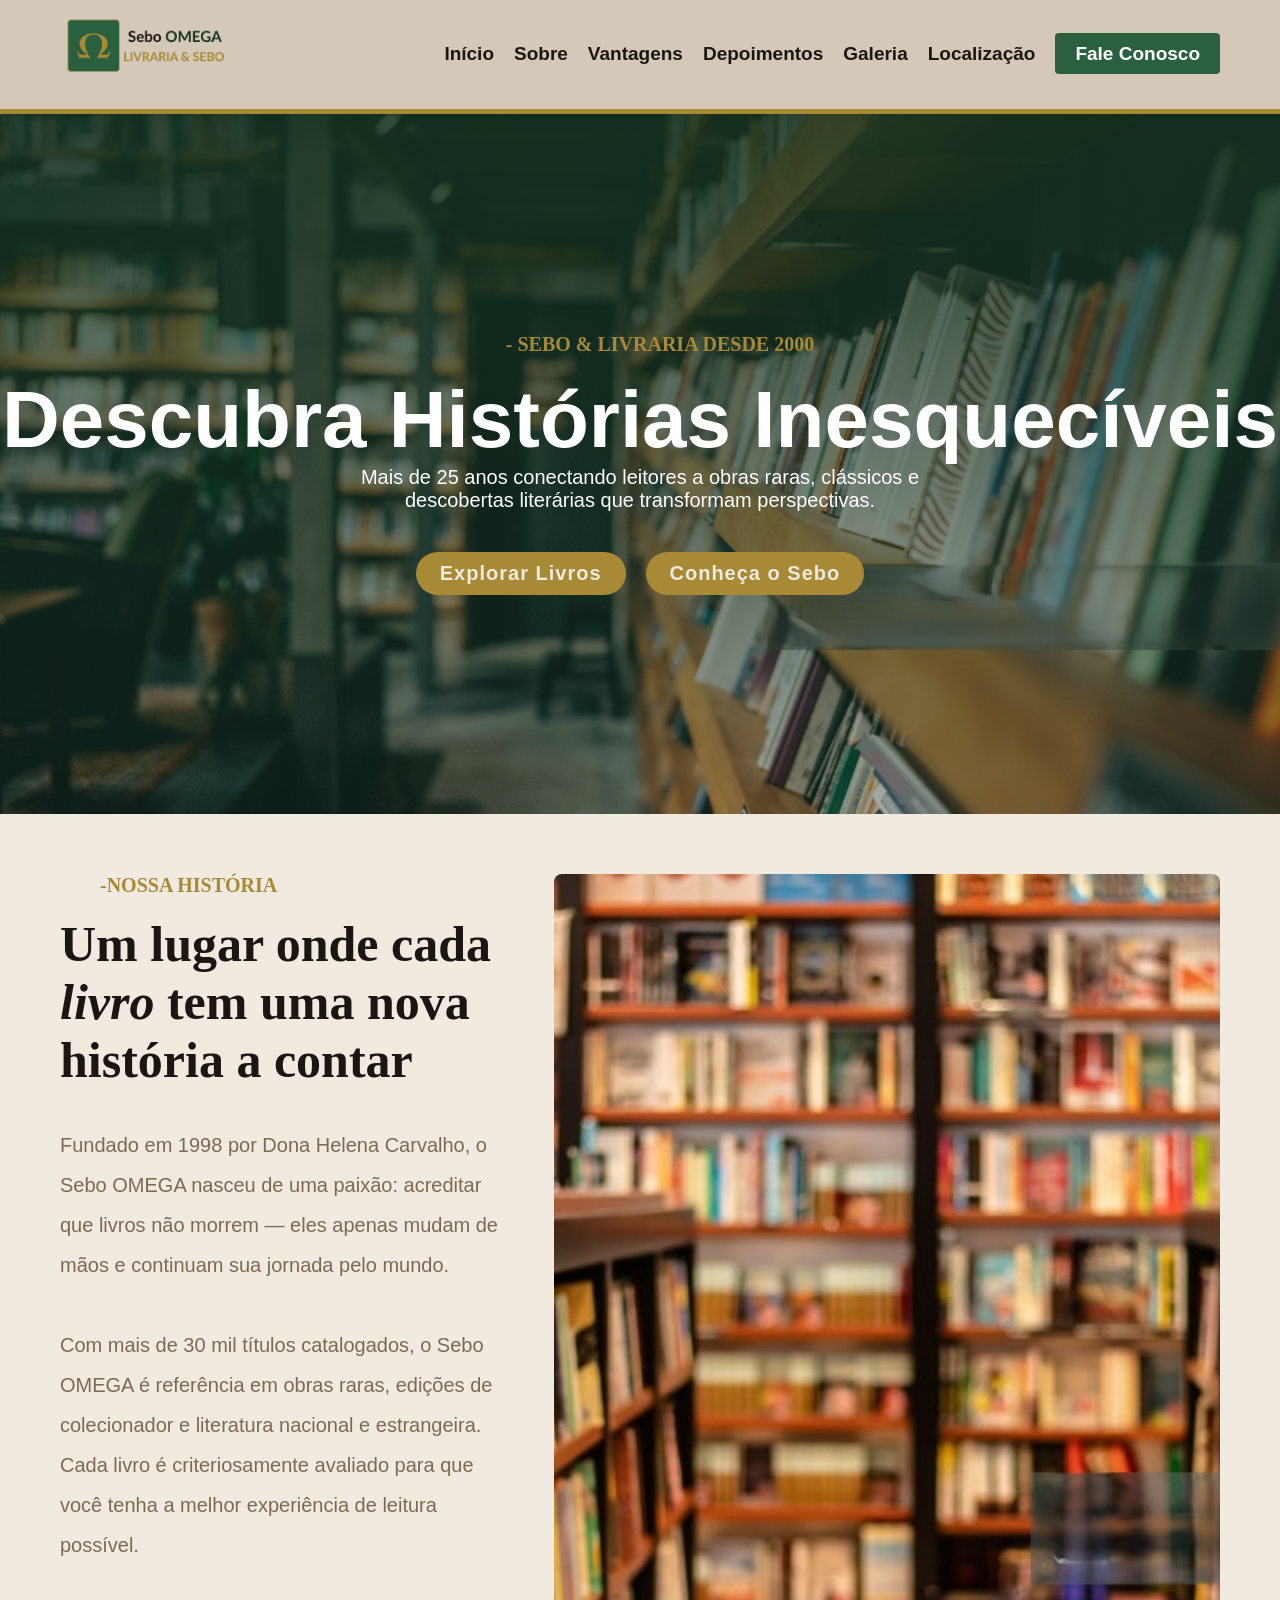
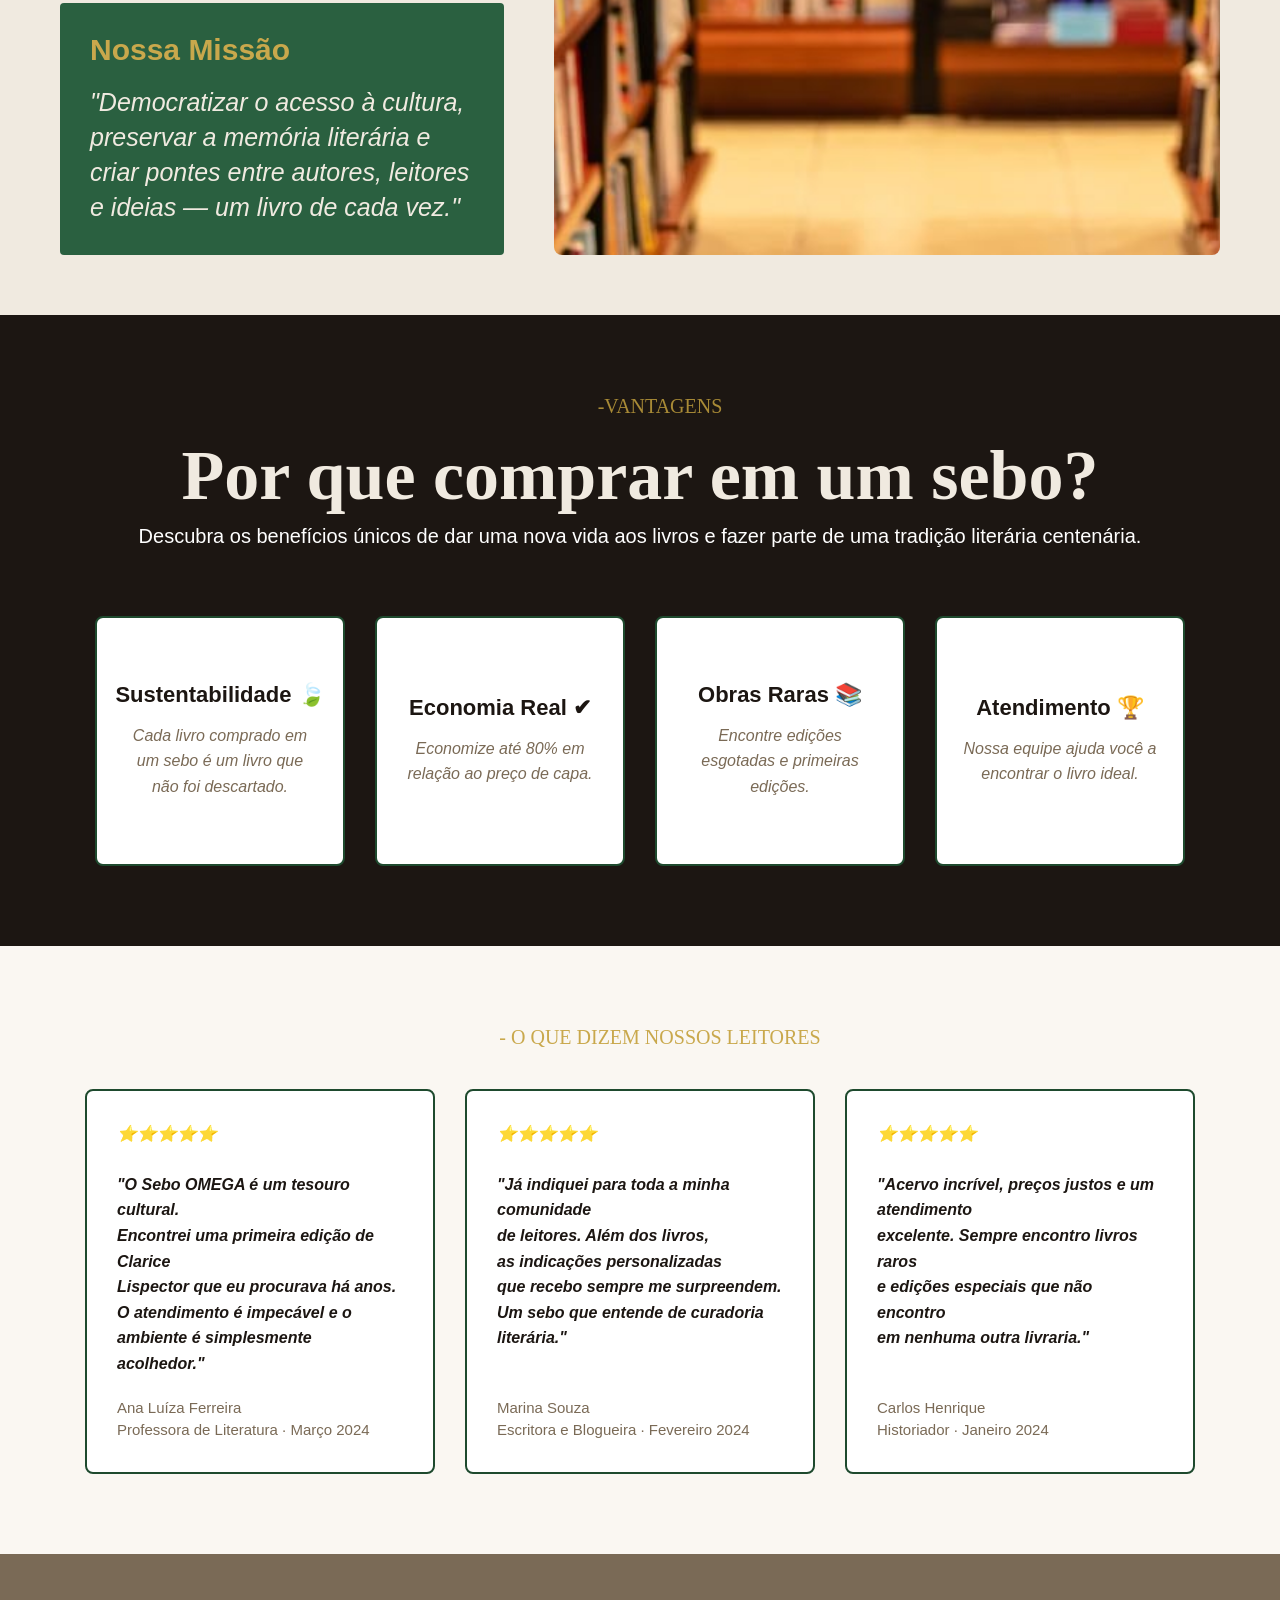
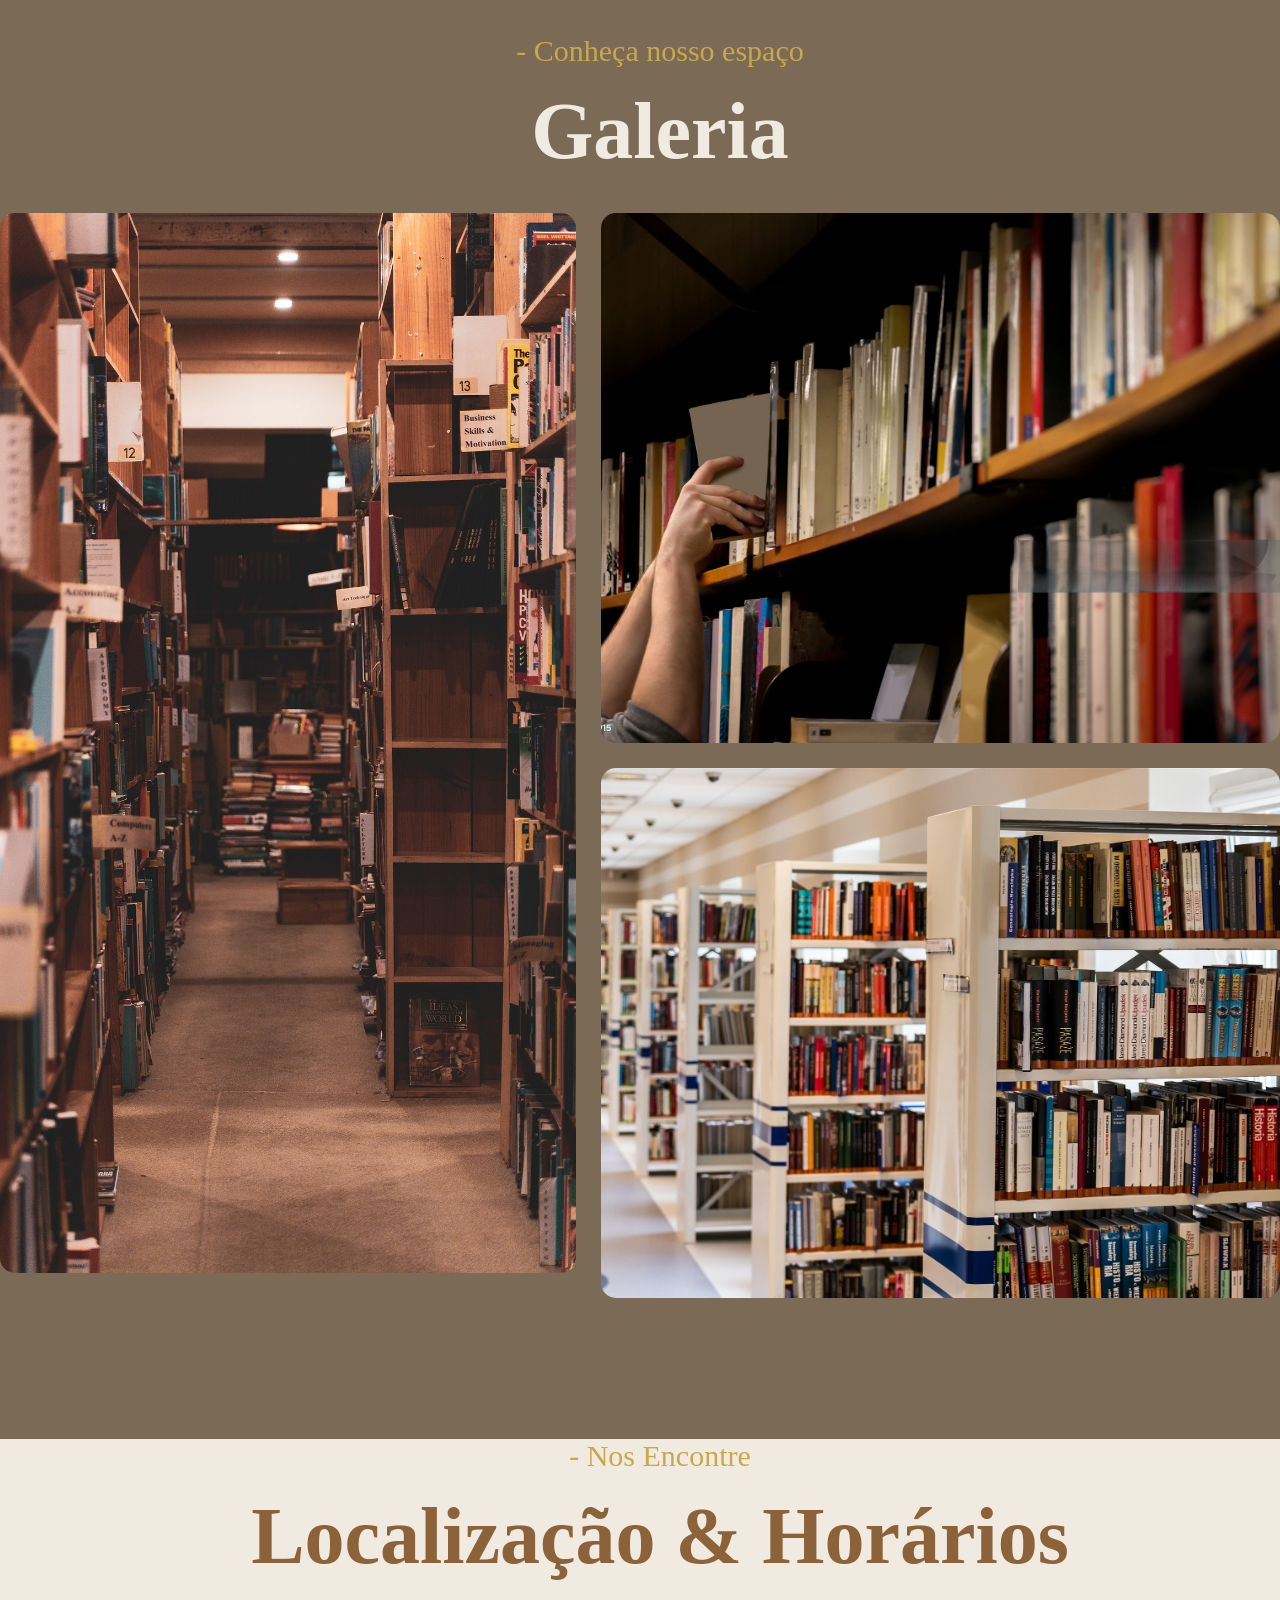
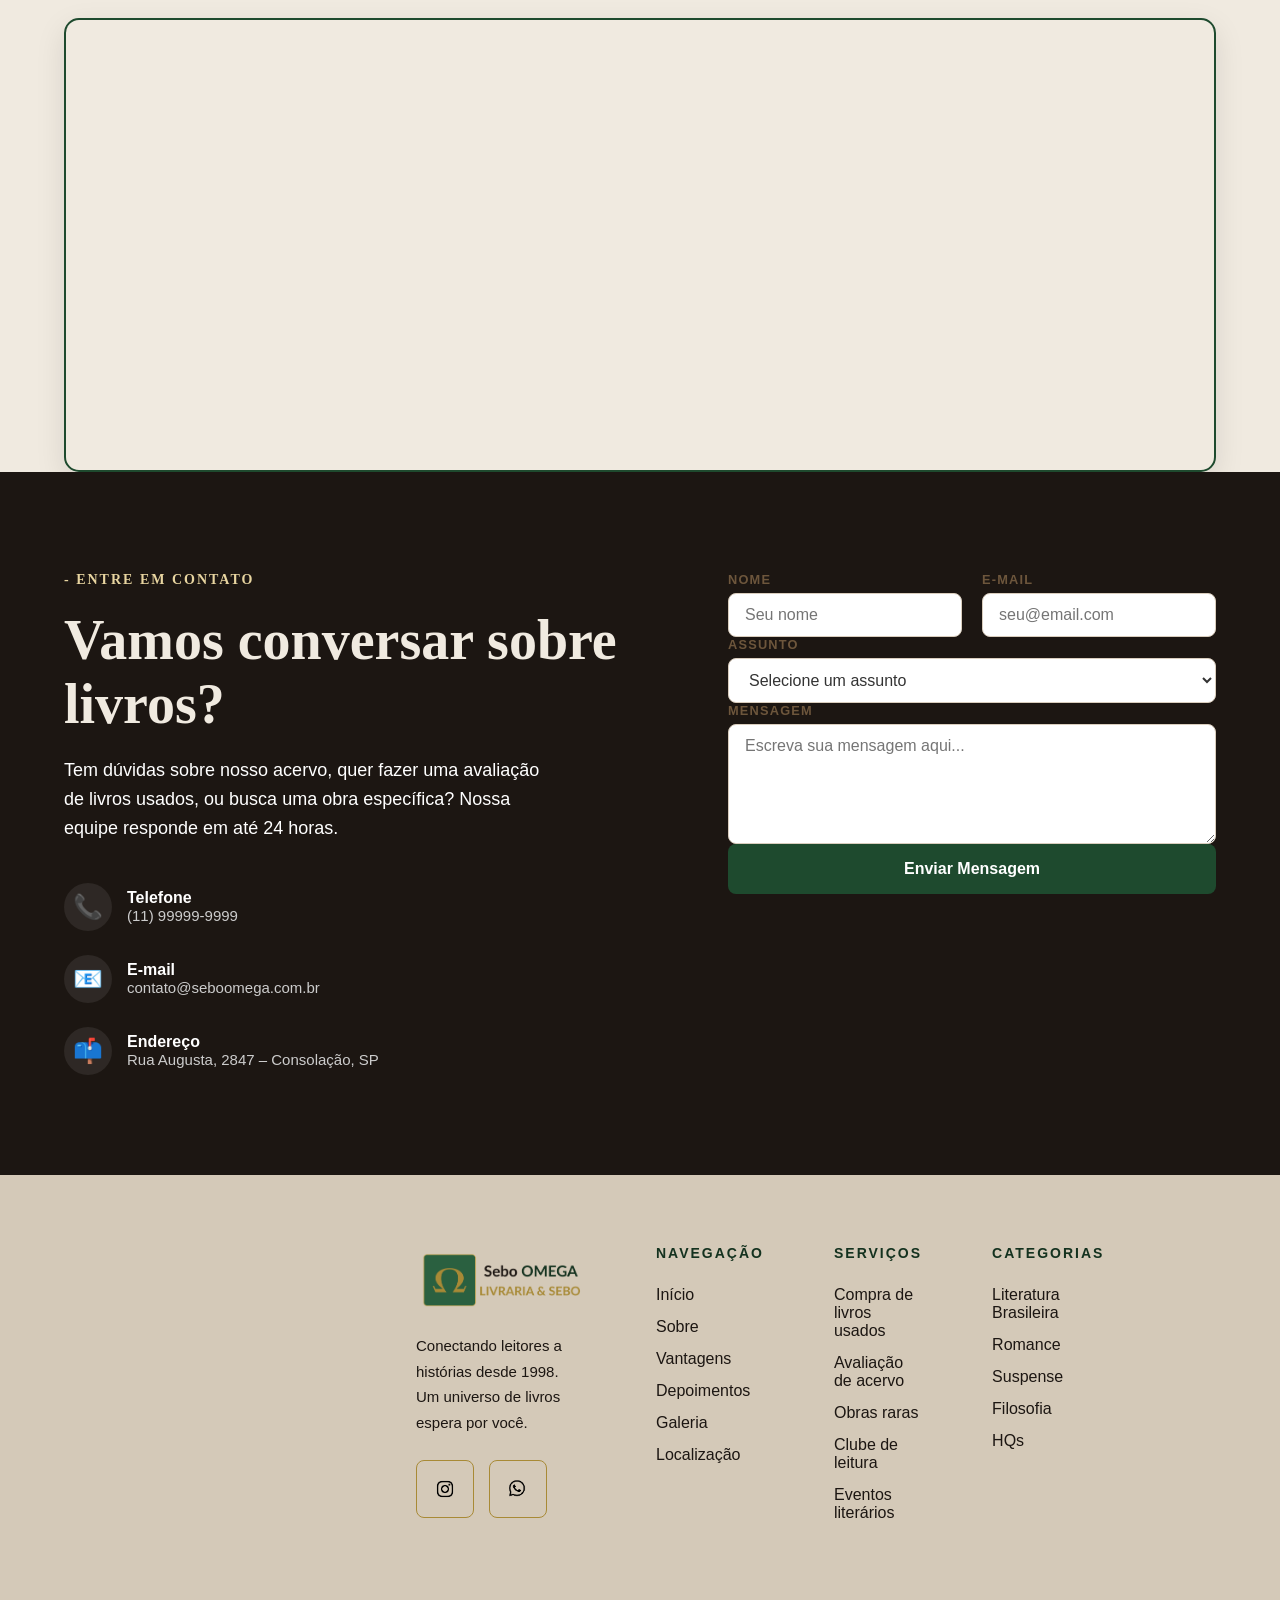
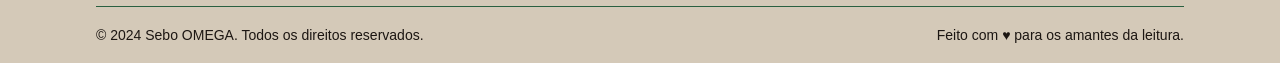
<file: index.html>
<!DOCTYPE html>
<html lang="pt-br">
<head>
    <meta charset="UTF-8">
    <meta name="viewport" content="width=device-width, initial-scale=1.0">
    <title>SEBO OMEGA</title>

    <link rel="stylesheet" href="style.css">
</head>

<body>

    <!----------------------------------------- MENU NAV--------------- -->
    <header>
        <div class="header-container"> <nav class="navbar">

                <div class="logo-area">
                    <img src="img/logomenu.png" alt="Logo do Sebo Omega" class="logo-img">
                </div>

                <ul class="menu">
                    <li><a href="#index">Início</a></li>
                    <li><a href="#sobre">Sobre</a></li>
                    <li><a href="#Vantagens">Vantagens</a></li>
                    <li><a href="#Depoimentos">Depoimentos</a></li>
                    <li><a href="#Galeria">Galeria</a></li>
                    <li><a href="#Localizacao">Localização</a></li>
                    <li><a href="#Faleconosco" class="botaomenu">Fale Conosco</a></li>
                </ul>

            </nav>
        </div>
    </header>
    <!----------------------------------------- MAIN---------------------------- -->
    <main class="hero" id="inicio">
        <div class="container">
            <h1 class="subtitulohero">- SEBO & LIVRARIA DESDE 2000</h1><br>
            <h2 class="tituloprincipal">Descubra Histórias Inesquecíveis</h2>

            <p class="paragrafo">
                Mais de 25 anos conectando leitores a obras raras, clássicos e <br>
                descobertas literárias que transformam perspectivas.
            </p>
            <!----------------------------------------- BOTOES MAIN---------------------------- -->

            <div class="botoeshero">
                <a href="#" class="botao">Explorar Livros</a>
                <a href="#" class="botao">Conheça o Sebo</a>
            </div>
        </div>
    </main> 
 <!----------------------------------------- SECTION HIST---------------------------- -->
    <section id="sobre" class="section-historia">
        <div class="historia-texto">
            <h1 class="subtitulohero">-NOSSA HISTÓRIA</h1><br>
            <h2 class="tituloprincipalhero">Um lugar onde cada <i>livro </i>tem uma nova história a contar</h2><br><br>
            
            <p class="paragrafohero">
                Fundado em 1998 por Dona Helena Carvalho, o Sebo OMEGA nasceu de uma paixão: acreditar que livros não morrem — eles apenas mudam de mãos e continuam sua jornada pelo mundo. <br><br>
                Com mais de 30 mil títulos catalogados, o Sebo OMEGA é referência em obras raras, edições de colecionador e literatura nacional e estrangeira. Cada livro é criteriosamente avaliado para que você tenha a melhor experiência de leitura possível.
            </p><br>

            <div class="card-missao">
                <h3>Nossa Missão</h3><br>
                <p>"Democratizar o acesso à cultura, preservar a memória literária e criar pontes entre autores, leitores e ideias — um livro de cada vez."</p>
            </div>
        </div> 

        <!-- Bloco da Direita -->
        <div class="historia-imagem">
            <img src="img/LIVROS.jpg" alt="livros em pratileiras">
        </div>
    </section>
 <!----------------------------------------- SECTION VANT---------------------------- -->

<section class="section-vantagens" id="Vantagens">

    <div class="conteudo-vantagens">
        <P class="subtitulohero">-VANTAGENS</P><br>
        <h1 class="titulo-vantagens">Por que comprar em um sebo?</h1>
        <p class="paragrafo-vantagens">
            Descubra os benefícios únicos de dar uma nova vida aos livros e fazer parte de uma tradição literária centenária.
        </p>
    </div>

    <div class="cards-vantagens">

        <div class="card1">
            <h1>Sustentabilidade 🍃</h1>
            <p>Cada livro comprado em um sebo é um livro que não foi descartado.</p>
        </div>

        <div class="card1">
            <h1>Economia Real ✔</h1>
            <p>Economize até 80% em relação ao preço de capa.</p>
        </div>

        <div class="card1">
            <h1>Obras Raras 📚</h1>
            <p>Encontre edições esgotadas e primeiras edições.</p>
        </div>

        <div class="card1">
            <h1>Atendimento 🏆</h1>
            <p>Nossa equipe ajuda você a encontrar o livro ideal.</p>
        </div>

    </div>

</section>
  

<!----------------------------------------- SECTION DEPOIMENTOS ---------------------------->

<section class="section-depoimentos" id="Depoimentos">

    <p class="subtitulodepo">- O QUE DIZEM NOSSOS LEITORES</p>

    <div class="cards-depo">

        <!-- Card 1 -->
        <div class="carddepo">
            <h1>
                ⭐⭐⭐⭐⭐<br><br>
                "O Sebo OMEGA é um tesouro cultural.<br>
                Encontrei uma primeira edição de Clarice<br>
                Lispector que eu procurava há anos.<br>
                O atendimento é impecável e o<br>
                ambiente é simplesmente acolhedor."
            </h1>

            <h2>
                Ana Luíza Ferreira <br>
                Professora de Literatura · Março 2024
            </h2>
        </div>

        <!-- Card 2 -->
        <div class="carddepo">
            <h1>
                ⭐⭐⭐⭐⭐<br><br>
                "Já indiquei para toda a minha comunidade<br>
                de leitores. Além dos livros,<br>
                as indicações personalizadas<br>
                que recebo sempre me surpreendem.<br>
                Um sebo que entende de curadoria<br>
                literária."
            </h1>

            <h2>
                Marina Souza <br>
                Escritora e Blogueira · Fevereiro 2024
            </h2>
        </div>

        <!-- Card 3 -->
        <div class="carddepo">
            <h1>
                ⭐⭐⭐⭐⭐<br><br>
                "Acervo incrível, preços justos e um atendimento<br>
                excelente. Sempre encontro livros raros<br>
                e edições especiais que não encontro<br>
                em nenhuma outra livraria."
            </h1>

            <h2>
                Carlos Henrique <br>
                Historiador · Janeiro 2024
            </h2>
        </div>

    </div>

</section>
<!----------------------------------------- SECTION GALERIA ---------------------------->
<section class="section-galeria" id="Galeria">

    <div class="conteudo-vantagens">
        <P class="subtitulogaleria">- Conheça nosso espaço</P><br>
        <h1 class="titulogaleria">Galeria</h1><br><br>
    </div>

    <div class="galeria-grid">

        <img src="img/galeria1.jpg" alt="Livraria">

        <div class="galeria-lado">
            <img src="img/galeria 2.jpg" alt="Estantes">
            <img src="img/galeria 3.jpg" alt="Livros"><BR></BR>
       
    </div>
</section>
<!----------------------------------------- SECTION LOCALIZAÇÃO ---------------------------->
<section id="Localizacao" class="section-Localizacao">
    <div class="conteudo-vantagens">
        <p class="subtitulogaleria">- Nos Encontre</p><br>
        <h1 class="titulomapa">Localização & Horários</h1><br><br>
    </div>

    <div class="mapa-container">
        <iframe 
            src="https://www.google.com/maps/embed?pb=!1m18!1m12!1m3!1d3657.1975765103673!2d-46.662283!3d-23.5613498!2m3!1f0!2f0!3f0!3m2!1i1024!2i768!4f13.1!3m3!1m2!1s0x94ce59ce057f8803%3A0x2dbdc4a41300a8a6!2sRua%20Augusta%2C%202847%20-%20Cerqueira%20C%C3%A9sar%2C%20S%C3%A3o%20Paulo%20-%20SP!5e0!3m2!1spt-BR!2sbr!4v1710000000000!5m2!1spt-BR!2sbr" 
            width="100%" 
            height="450" 
            style="border:0;" 
            allowfullscreen="" 
            loading="lazy" 
            referrerpolicy="no-referrer-when-downgrade">
        </iframe>
    </div>

    <div class="">

    </div>
</section>

<!----------------------------------------- FALE CONOSCO ---------------------------->
<section class="section-fale">
    <div class="container-fale">

        <div class="informacoes-fale">
            <p class="subtitulo-fale">- ENTRE EM CONTATO</p>
            <h1 class="t-faleconosco">Vamos conversar sobre livros?</h1>
            <p class="p-faleconosco">
                Tem dúvidas sobre nosso acervo, quer fazer uma avaliação de livros usados,
                ou busca uma obra específica? Nossa equipe responde em até 24 horas.
            </p>

            <div class="container-contatos">
                <div class="contato">
                    <span class="icone-contato">📞</span>
                    <div class="detalhe-contato">
                        <p class="titulo-contato">Telefone</p>
                        <p class="info-contato">(11) 99999-9999</p>
                    </div>
                </div>

                <div class="contato">
                    <span class="icone-contato">📧</span>
                    <div class="detalhe-contato">
                        <p class="titulo-contato">E-mail</p>
                        <p class="info-contato">contato@seboomega.com.br</p>
                    </div>
                </div>

                <div class="contato">
                    <span class="icone-contato">📫</span>
                    <div class="detalhe-contato">
                        <p class="titulo-contato">Endereço</p>
                        <p class="info-contato">Rua Augusta, 2847 – Consolação, SP</p>
                    </div>
                </div>
            </div>
        </div>

        <!----------------------------------------- FORMULARIO ---------------------------->
        <form id="Faleconosco" class="Formulario">
            <div class="linha">
                <div class="campo">
                    <label for="nome">NOME</label>
                    <input type="text" id="nome" placeholder="Seu nome">
                </div>

                <div class="campo">
                    <label for="email">E-MAIL</label>
                    <input type="email" id="email" placeholder="seu@email.com">
                </div>
            </div>

            <div class="campo">
                <label for="assunto">ASSUNTO</label>
                <select id="assunto">
                    <option selected disabled>Selecione um assunto</option>
                    <option>Buscar livro</option>
                    <option>Avaliação de livros</option>
                    <option>Informações sobre acervo</option>
                    <option>Outros</option>
                </select>
            </div>

            <div class="campo">
                <label for="mensagem">MENSAGEM</label>
                <textarea id="mensagem" placeholder="Escreva sua mensagem aqui..."></textarea>
            </div>

            <button type="submit" class="btn-formulario">
                Enviar Mensagem
            </button>
        </form>

    </div>
</section>
        <!-- --------------------------- rodapé ---------------------------->
<footer>

    <div class="footer-container">

        <!-- Coluna 1 -->
        <div class="footer-col logo-footer">

            <img src="img/logomenu.png" alt="Logo do Sebo Omega" class="logo-img">

            <p>
                Conectando leitores a histórias desde 1998.
                Um universo de livros espera por você.
            </p>

            <div class="redes">
                <img src="img/ista.png" alt="">
                <img src="img/whats.png" alt="">
            </div>

        </div>

        <!-- Coluna 2 -->
        <div class="footer-col">

            <h3>NAVEGAÇÃO</h3>

            <ul>
                <li><a href="#inicio">Início</a></li>
                <li><a href="#sobre">Sobre</a></li>
                <li><a href="#vantagens">Vantagens</a></li>
                <li><a href="#depoimentos">Depoimentos</a></li>
                <li><a href="#galeria">Galeria</a></li>
                <li><a href="#localizacao">Localização</a></li>
            </ul>

        </div>

        <!-- Coluna 3 -->
        <div class="footer-col">

            <h3>SERVIÇOS</h3>

            <ul>
                <li>Compra de livros usados</li>
                <li>Avaliação de acervo</li>
                <li>Obras raras</li>
                <li>Clube de leitura</li>
                <li>Eventos literários</li>
            </ul>

        </div>

        <!-- Coluna 4 -->
        <div class="footer-col">

            <h3>CATEGORIAS</h3>

            <ul>
                <li>Literatura Brasileira</li>
                <li>Romance</li>
                <li>Suspense</li>
                <li>Filosofia</li>
                <li>HQs</li>
            </ul>

        </div>

    </div>

    <div class="footer-bottom">

        <p>© 2024 Sebo OMEGA. Todos os direitos reservados.</p>

        <p>Feito com ♥ para os amantes da leitura.</p>

    </div>

</footer>

</body>
</html>
</file>
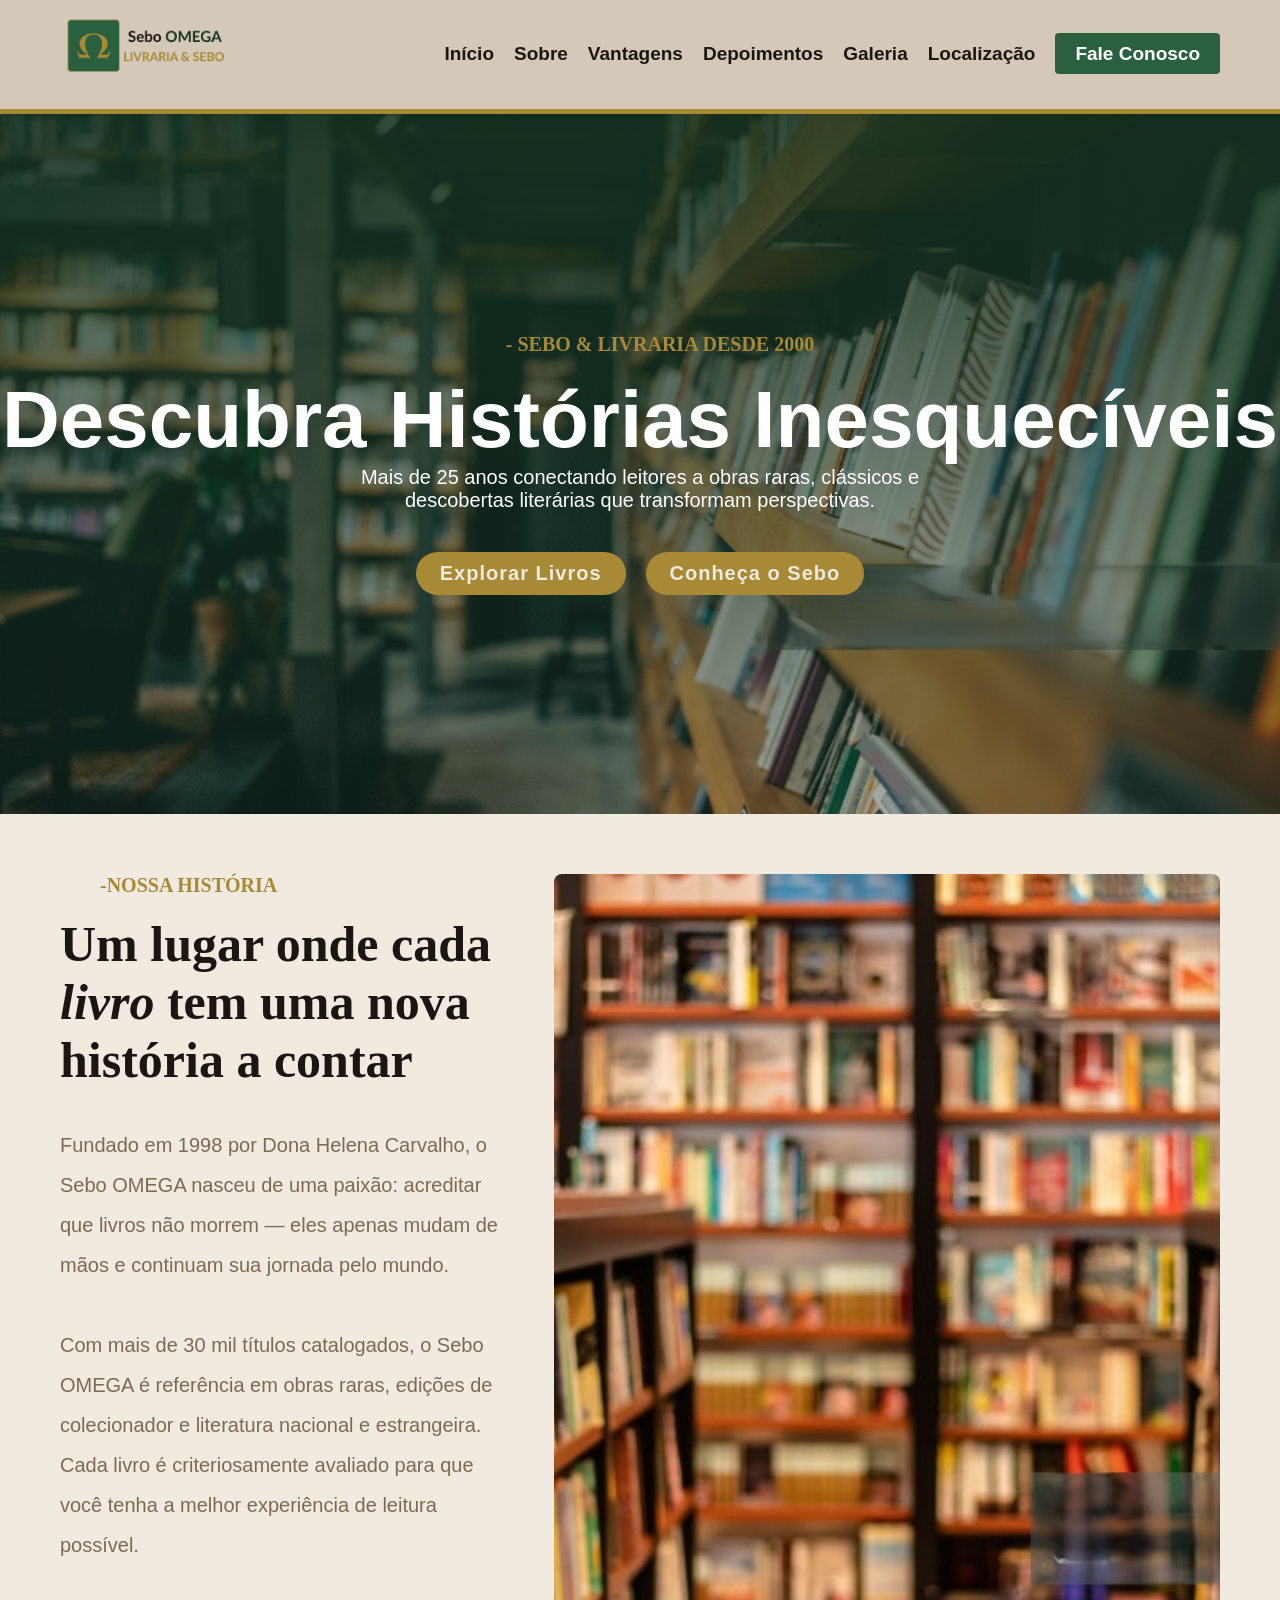
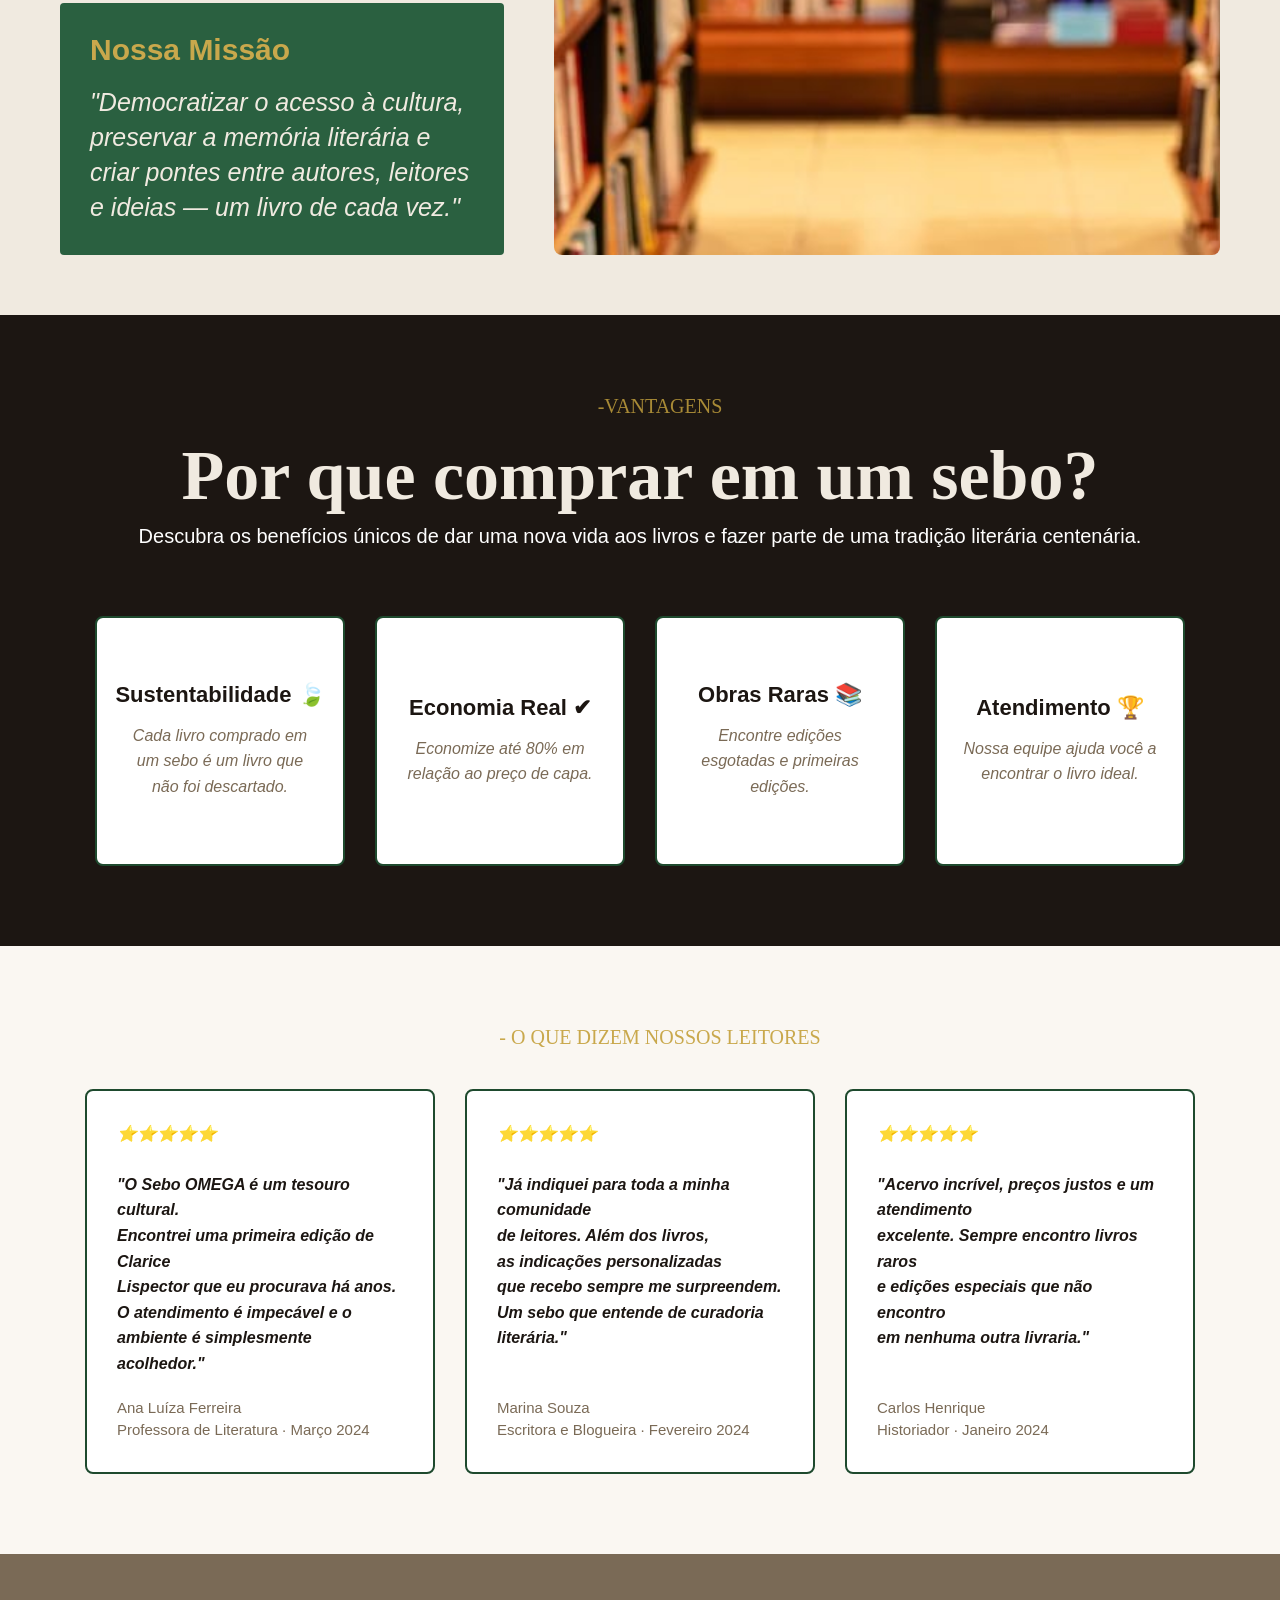
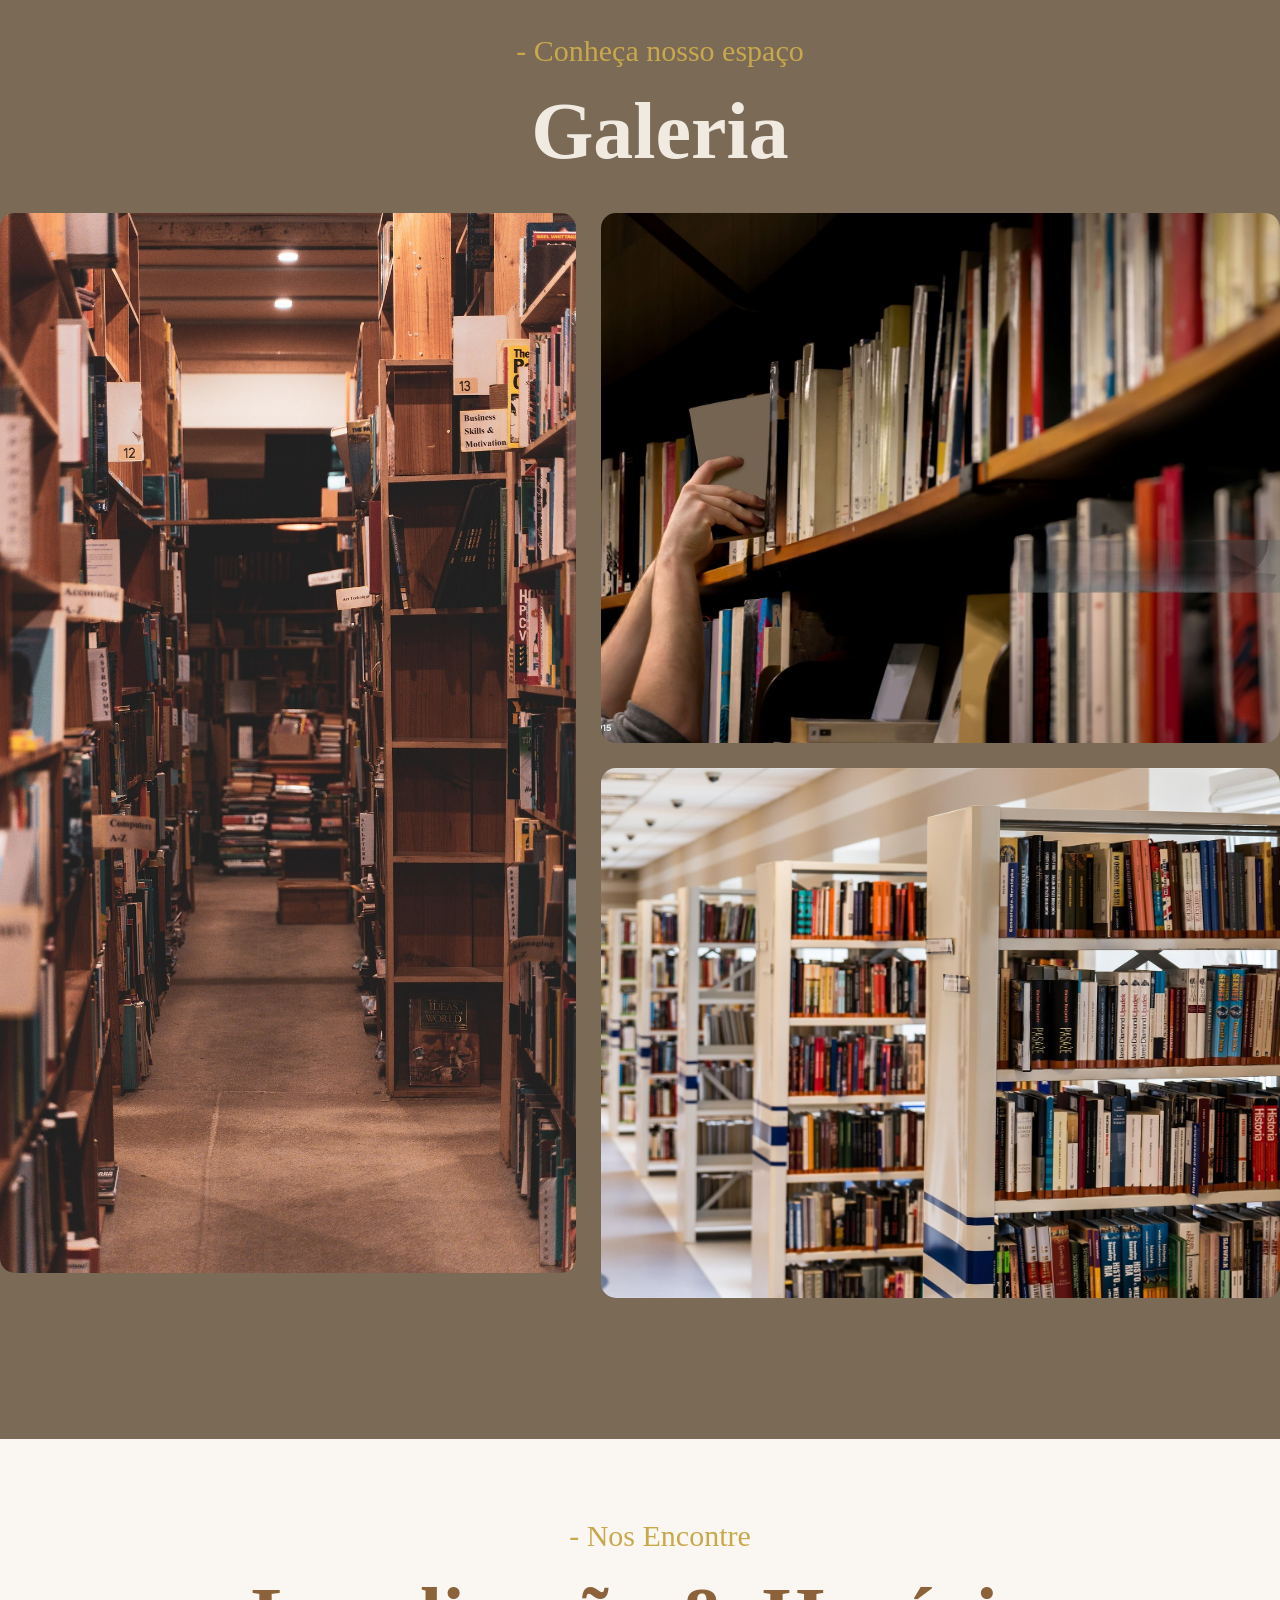
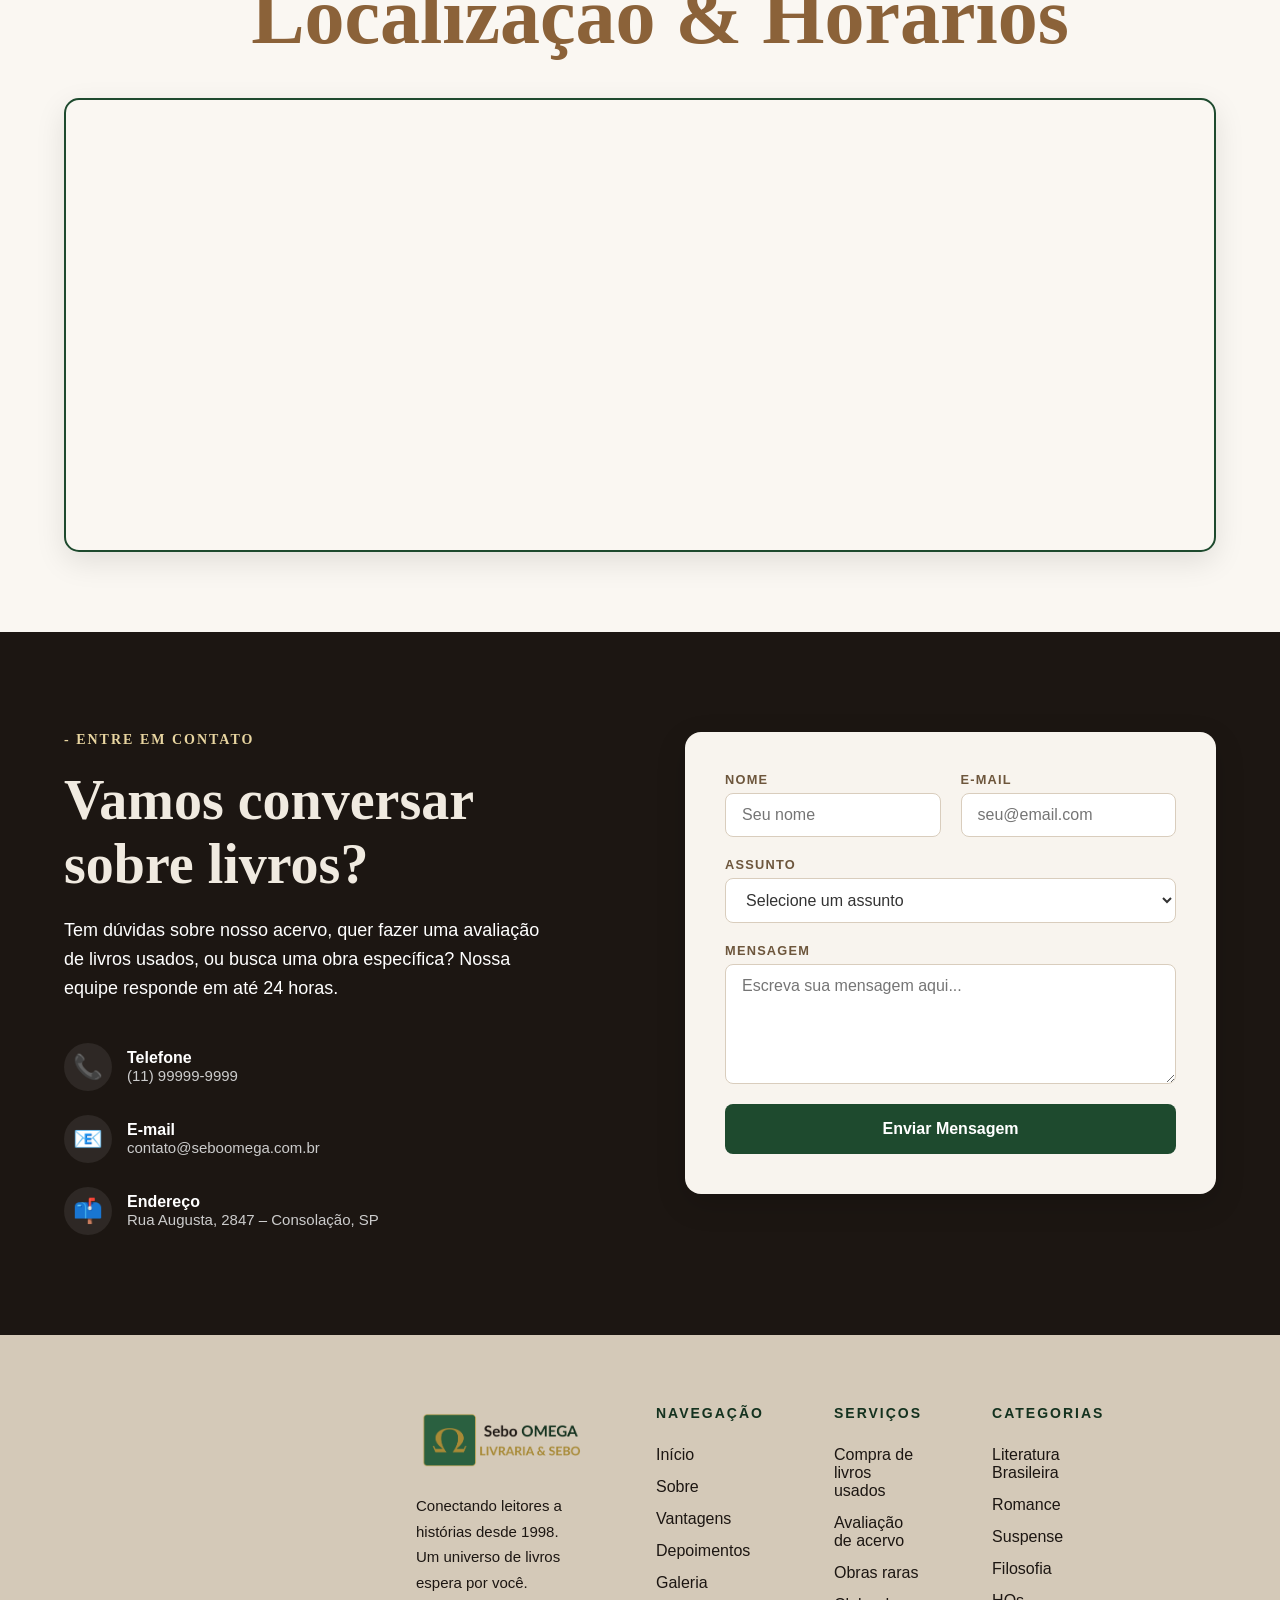
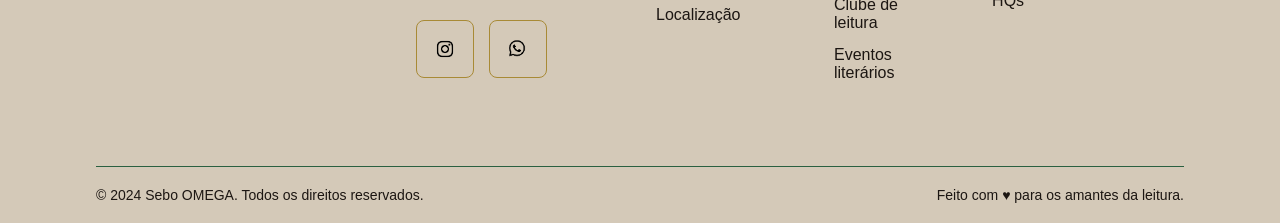
<file: inicio.html>
<!DOCTYPE html>
<html lang="pt-br">
<head>
    <meta charset="UTF-8">
    <meta name="viewport" content="width=device-width, initial-scale=1.0">
    <title>SEBO OMEGA</title>

    <link rel="stylesheet" href="style.css">
</head>

<body>

    <!----------------------------------------- MENU NAV--------------- -->
    <header>
        <div class="header-container"> <nav class="navbar">

                <div class="logo-area">
                    <img src="img/logomenu.png" alt="Logo do Sebo Omega" class="logo-img">
                </div>

                <ul class="menu">
                    <li><a href="#inicio">Início</a></li>
                    <li><a href="#sobre">Sobre</a></li>
                    <li><a href="#Vantagens">Vantagens</a></li>
                    <li><a href="#Depoimentos">Depoimentos</a></li>
                    <li><a href="#Galeria">Galeria</a></li>
                    <li><a href="#Localizacao">Localização</a></li>
                    <li><a href="#Faleconosco" class="botaomenu">Fale Conosco</a></li>
                </ul>

            </nav>
        </div>
    </header>
    <!----------------------------------------- MAIN---------------------------- -->
    <main class="hero" id="inicio">
        <div class="container">
            <h1 class="subtitulohero">- SEBO & LIVRARIA DESDE 2000</h1><br>
            <h2 class="tituloprincipal">Descubra Histórias Inesquecíveis</h2>

            <p class="paragrafo">
                Mais de 25 anos conectando leitores a obras raras, clássicos e <br>
                descobertas literárias que transformam perspectivas.
            </p>
            <!----------------------------------------- BOTOES MAIN---------------------------- -->

            <div class="botoeshero">
                <a href="#" class="botao">Explorar Livros</a>
                <a href="#" class="botao">Conheça o Sebo</a>
            </div>
        </div>
    </main> 
 <!----------------------------------------- SECTION HIST---------------------------- -->
    <section id="sobre" class="section-historia">
        <div class="historia-texto">
            <h1 class="subtitulohero">-NOSSA HISTÓRIA</h1><br>
            <h2 class="tituloprincipalhero">Um lugar onde cada <i>livro </i>tem uma nova história a contar</h2><br><br>
            
            <p class="paragrafohero">
                Fundado em 1998 por Dona Helena Carvalho, o Sebo OMEGA nasceu de uma paixão: acreditar que livros não morrem — eles apenas mudam de mãos e continuam sua jornada pelo mundo. <br><br>
                Com mais de 30 mil títulos catalogados, o Sebo OMEGA é referência em obras raras, edições de colecionador e literatura nacional e estrangeira. Cada livro é criteriosamente avaliado para que você tenha a melhor experiência de leitura possível.
            </p><br>

            <div class="card-missao">
                <h3>Nossa Missão</h3><br>
                <p>"Democratizar o acesso à cultura, preservar a memória literária e criar pontes entre autores, leitores e ideias — um livro de cada vez."</p>
            </div>
        </div> 

        <!-- Bloco da Direita -->
        <div class="historia-imagem">
            <img src="img/LIVROS.jpg" alt="livros em pratileiras">
        </div>
    </section>
 <!----------------------------------------- SECTION VANT---------------------------- -->

<section class="section-vantagens" id="Vantagens">

    <div class="conteudo-vantagens">
        <P class="subtitulohero">-VANTAGENS</P><br>
        <h1 class="titulo-vantagens">Por que comprar em um sebo?</h1>
        <p class="paragrafo-vantagens">
            Descubra os benefícios únicos de dar uma nova vida aos livros e fazer parte de uma tradição literária centenária.
        </p>
    </div>

    <div class="cards-vantagens">

        <div class="card1">
            <h1>Sustentabilidade 🍃</h1>
            <p>Cada livro comprado em um sebo é um livro que não foi descartado.</p>
        </div>

        <div class="card1">
            <h1>Economia Real ✔</h1>
            <p>Economize até 80% em relação ao preço de capa.</p>
        </div>

        <div class="card1">
            <h1>Obras Raras 📚</h1>
            <p>Encontre edições esgotadas e primeiras edições.</p>
        </div>

        <div class="card1">
            <h1>Atendimento 🏆</h1>
            <p>Nossa equipe ajuda você a encontrar o livro ideal.</p>
        </div>

    </div>

</section>
  

<!----------------------------------------- SECTION DEPOIMENTOS ---------------------------->

<section class="section-depoimentos" id="Depoimentos">

    <p class="subtitulodepo">- O QUE DIZEM NOSSOS LEITORES</p>

    <div class="cards-depo">

        <!-- Card 1 -->
        <div class="carddepo">
            <h1>
                ⭐⭐⭐⭐⭐<br><br>
                "O Sebo OMEGA é um tesouro cultural.<br>
                Encontrei uma primeira edição de Clarice<br>
                Lispector que eu procurava há anos.<br>
                O atendimento é impecável e o<br>
                ambiente é simplesmente acolhedor."
            </h1>

            <h2>
                Ana Luíza Ferreira <br>
                Professora de Literatura · Março 2024
            </h2>
        </div>

        <!-- Card 2 -->
        <div class="carddepo">
            <h1>
                ⭐⭐⭐⭐⭐<br><br>
                "Já indiquei para toda a minha comunidade<br>
                de leitores. Além dos livros,<br>
                as indicações personalizadas<br>
                que recebo sempre me surpreendem.<br>
                Um sebo que entende de curadoria<br>
                literária."
            </h1>

            <h2>
                Marina Souza <br>
                Escritora e Blogueira · Fevereiro 2024
            </h2>
        </div>

        <!-- Card 3 -->
        <div class="carddepo">
            <h1>
                ⭐⭐⭐⭐⭐<br><br>
                "Acervo incrível, preços justos e um atendimento<br>
                excelente. Sempre encontro livros raros<br>
                e edições especiais que não encontro<br>
                em nenhuma outra livraria."
            </h1>

            <h2>
                Carlos Henrique <br>
                Historiador · Janeiro 2024
            </h2>
        </div>

    </div>

</section>
<!----------------------------------------- SECTION GALERIA ---------------------------->
<section class="section-galeria" id="Galeria">

    <div class="conteudo-vantagens">
        <P class="subtitulogaleria">- Conheça nosso espaço</P><br>
        <h1 class="titulogaleria">Galeria</h1><br><br>
    </div>

    <div class="galeria-grid">

        <img src="img/galeria1.jpg" alt="Livraria">

        <div class="galeria-lado">
            <img src="img/galeria 2.jpg" alt="Estantes">
            <img src="img/galeria 3.jpg" alt="Livros"><BR></BR>
       
    </div>
</section>
<!----------------------------------------- SECTION LOCALIZAÇÃO ---------------------------->
<section id="localizacao" class="section-localizacao">
    <div class="conteudo-vantagens">
        <p class="subtitulogaleria">- Nos Encontre</p><br>
        <h1 class="titulomapa">Localização & Horários</h1><br><br>
    </div>

    <div class="mapa-container">
        <iframe 
            src="https://www.google.com/maps/embed?pb=!1m18!1m12!1m3!1d3657.1975765103673!2d-46.662283!3d-23.5613498!2m3!1f0!2f0!3f0!3m2!1i1024!2i768!4f13.1!3m3!1m2!1s0x94ce59ce057f8803%3A0x2dbdc4a41300a8a6!2sRua%20Augusta%2C%202847%20-%20Cerqueira%20C%C3%A9sar%2C%20S%C3%A3o%20Paulo%20-%20SP!5e0!3m2!1spt-BR!2sbr!4v1710000000000!5m2!1spt-BR!2sbr" 
            width="100%" 
            height="450" 
            style="border:0;" 
            allowfullscreen="" 
            loading="lazy" 
            referrerpolicy="no-referrer-when-downgrade">
        </iframe>
    </div>

    <div class="">

    </div>
</section>

<!----------------------------------------- FALE CONOSCO ---------------------------->
<section class="section-fale">
    <div class="container-fale">

        <div class="informacoes-fale">
            <p class="subtitulo-fale">- ENTRE EM CONTATO</p>
            <h1 class="t-faleconosco">Vamos conversar sobre livros?</h1>
            <p class="p-faleconosco">
                Tem dúvidas sobre nosso acervo, quer fazer uma avaliação de livros usados,
                ou busca uma obra específica? Nossa equipe responde em até 24 horas.
            </p>

            <div class="container-contatos">
                <div class="contato">
                    <span class="icone-contato">📞</span>
                    <div class="detalhe-contato">
                        <p class="titulo-contato">Telefone</p>
                        <p class="info-contato">(11) 99999-9999</p>
                    </div>
                </div>

                <div class="contato">
                    <span class="icone-contato">📧</span>
                    <div class="detalhe-contato">
                        <p class="titulo-contato">E-mail</p>
                        <p class="info-contato">contato@seboomega.com.br</p>
                    </div>
                </div>

                <div class="contato">
                    <span class="icone-contato">📫</span>
                    <div class="detalhe-contato">
                        <p class="titulo-contato">Endereço</p>
                        <p class="info-contato">Rua Augusta, 2847 – Consolação, SP</p>
                    </div>
                </div>
            </div>
        </div>

        <!----------------------------------------- FORMULARIO ---------------------------->
        <form id="faleconosco" class="formulario">
            <div class="linha">
                <div class="campo">
                    <label for="nome">NOME</label>
                    <input type="text" id="nome" placeholder="Seu nome">
                </div>

                <div class="campo">
                    <label for="email">E-MAIL</label>
                    <input type="email" id="email" placeholder="seu@email.com">
                </div>
            </div>

            <div class="campo">
                <label for="assunto">ASSUNTO</label>
                <select id="assunto">
                    <option selected disabled>Selecione um assunto</option>
                    <option>Buscar livro</option>
                    <option>Avaliação de livros</option>
                    <option>Informações sobre acervo</option>
                    <option>Outros</option>
                </select>
            </div>

            <div class="campo">
                <label for="mensagem">MENSAGEM</label>
                <textarea id="mensagem" placeholder="Escreva sua mensagem aqui..."></textarea>
            </div>

            <button type="submit" class="btn-formulario">
                Enviar Mensagem
            </button>
        </form>

    </div>
</section>
<footer>
        <!-- --------------------------- rodapé ---------------------------->
<footer>

    <div class="footer-container">

        <!-- Coluna 1 -->
        <div class="footer-col logo-footer">

            <img src="img/logomenu.png" alt="Logo do Sebo Omega" class="logo-img">

            <p>
                Conectando leitores a histórias desde 1998.
                Um universo de livros espera por você.
            </p>

            <div class="redes">
                <img src="img/ista.png" alt="">
                <img src="img/whats.png" alt="">
            </div>

        </div>

        <!-- Coluna 2 -->
        <div class="footer-col">

            <h3>NAVEGAÇÃO</h3>

            <ul>
                <li><a href="#inicio">Início</a></li>
                <li><a href="#sobre">Sobre</a></li>
                <li><a href="#vantagens">Vantagens</a></li>
                <li><a href="#depoimentos">Depoimentos</a></li>
                <li><a href="#galeria">Galeria</a></li>
                <li><a href="#localizacao">Localização</a></li>
            </ul>

        </div>

        <!-- Coluna 3 -->
        <div class="footer-col">

            <h3>SERVIÇOS</h3>

            <ul>
                <li>Compra de livros usados</li>
                <li>Avaliação de acervo</li>
                <li>Obras raras</li>
                <li>Clube de leitura</li>
                <li>Eventos literários</li>
            </ul>

        </div>

        <!-- Coluna 4 -->
        <div class="footer-col">

            <h3>CATEGORIAS</h3>

            <ul>
                <li>Literatura Brasileira</li>
                <li>Romance</li>
                <li>Suspense</li>
                <li>Filosofia</li>
                <li>HQs</li>
            </ul>

        </div>

    </div>

    <div class="footer-bottom">

        <p>© 2024 Sebo OMEGA. Todos os direitos reservados.</p>

        <p>Feito com ♥ para os amantes da leitura.</p>

    </div>

</footer>

</body>
</html>
</file>
<file: style.css>
:root{

    /* FONTES */
    --fonte-titulo: 'Playfair Display', serif;
    --fonte-texto: 'Lato', sans-serif;

    /* CORES */

    --cor-fundo:#FAF7F2;
    --cor-fundo-secundario:#F0EAE0;

    --cor-verde:#1E4A2E;
    --cor-verde-escuro:#14321F;
    --cor-verde-claro:#2A6040;

    --cor-marrom:#5C3D1E;
    --cor-marrom-claro:#8B6239;

    --cor-dourado:#C9A84C;
    --cor-dourado-claro:#E8D5A0;
    --cor-dourado-escuro:#A88A36;

    --cor-preto:#1C1612;
    --cor-preto-suave:#3A2E24;

    --cor-texto:#1C1612;
    --cor-texto-claro:#7A6A56;

    --cor-branco:#FFFFFF;

    --cor-borda:#D4C9B8;
}

*{
    margin:0;
    padding:0;
    box-sizing:border-box;
}

body{

    background:var(--cor-fundo-secundario);
    color:var(--cor-texto);
    font-family:var(--fonte-texto);

}


/* --------------------------------------HEADER------------------------------------ */

/* --------------------------------------HEADER ------------------------------------ */

header {
    background: var(--cor-borda);
    border-bottom: 5px solid var(--cor-dourado-escuro); /* Uma linha bem sutil para separar o menu do resto do site */
    position: sticky;
    top: 0;
    z-index: 999; 
    transition: all 0.3s ease;
}

/* Limitador de largura para alinhar com o restante do conteúdo do site */
.header-container {
    width: 100%;
    max-width: 1200px;
    margin: 0 auto;
    padding: 10px 20px;
}

.navbar {
    display: flex;
    justify-content: space-between;
    align-items: center;
}

/* LOGO MENU */
.logo-area {
    display: flex;
    align-items: center;
}

.logo-img {
    width: 190px; /* Tamanho reduzido para um menu mais elegante e moderno */
    height: auto;
    display: block;
}

/* MENU DE NAVEGAÇÃO */
.menu {
    display: flex;
    align-items: center;
    gap: 20px; /* Espaço ideal entre itens */
    list-style: none;
}

.menu li a {
    text-decoration: none;
    color: var(--cor-preto);
    font-size: 19px;
    font-weight: 500;
    font-weight: bold;
    transition: color 0.3s ease;
    position: relative;
    padding: 8px 0;
}

/* Efeito de linha passando por baixo do link ao passar o mouse */
.menu li a:not(.botaomenu)::after {
    content: '';
    position: absolute;
    width: 0;
    height: 2px;
    bottom: 0;
    left: 0;
    background-color: var(--cor-verde-claro);
    transition: width 0.3s ease;
}

.menu li a:not(.botaomenu):hover::after {
    width: 100%;
}

.menu li a:not(.botaomenu):hover {
    color: var(--cor-verde-claro);
}

/* BOTÃO FALE CONOSCO (MENU) */
.menu .botaomenu {
    background-color: var(--cor-verde-claro);
    color: var(--cor-branco);
    padding: 10px 20px;
    font-weight: 600;
    transition: background-color 0.3s ease, transform 0.2s ease;
}

.menu .botaomenu:hover {
    background-color: var(--cor-verde-escuro);
    color: var(--cor-branco);
    transform: translateY(-1px); /* Leve efeito de elevação */
}

.menu .botaomenu:active {
    transform: translateY(1px);
}
/*------------------------------------------------------------------------------*/
/*BOTÕES HERO:*/
.botaomenu{
    background-color:var(--cor-verde-claro);
  padding: 8px 16px;
    border-radius: 4px;
}
.botoeshero{
  
    display:flex;
    justify-content:center;
    gap:20px;
    margin-top:40px;

}
.botao{

   display: inline-block;
    text-decoration: none;
    font-size: 20px;
    letter-spacing: 1px;
      color: var(--cor-fundo-secundario);
    padding: 10px 24px;
    background-color:var(--cor-dourado-escuro);
    border-radius: 50px;
    font-weight: 600;
    border:var(--cor-fundo-secundario);
    box-shadow:var(--cor-dourado-claro);
    transition: all 0.3s ease;
    cursor: pointer;
    text-align: center;
}

/* ---------------------------------HERO ------------------------------------------*/

/*IMAGEM HERO*/
  .hero{
    min-height:700px;

    background-image:
        linear-gradient(
            rgba(20,50,31,0.85),
            rgba(20,50,31,0.35)
        ),
        url("img/livraria.jpg");

    background-size:cover;
    background-position:center;

    display:flex;
    align-items:center;
}

/*TEXTO HERO*/
 .container{
    width:100%;
    text-align:center;
}

.tituloprincipal{
  color:var(--cor-branco);
  font-family:var(--fonte-texto);
  font-size: 80px;
  
}

.paragrafo{
   color:var(--cor-branco);
  font-family:var(--fonte-texto);
  font-size: 20px;

}
.subtitulohero{
  color:var(--cor-dourado-escuro);
  font-family:var(--fonte-titulo);
  font-size: 20px;
 margin-left:40px ;
 align-items: center;
  
}

.tituloprincipalhero{
  color:var(--cor-texto);
  font-family:var(--fonte-titulo);
  font-size: 50px;

}
.paragrafohero{
   color:var(--cor-texto-claro);
  font-family:var(--fonte-texto);
  font-size: 20px;
  line-height: 2;

}
/*--------------------------------MAIN----------------------------------------------*/

/*----------------------------------section1:HISTORIA---------------------------*/
.section-historia{
 
  min-height: 700px;
  max-width: 1200px; /* Alinhado com o padrão do seu site */
  margin: 0 auto;    /* Centraliza a secção inteira na tela */
  padding: 60px 20px;
  
  /* Ativa o Flexbox para colocar os blocos lado a lado */
  display: flex;
  justify-content: space-between;
  align-items: center; /* Alinha o texto e a imagem verticalmente ao centro */
  gap: 50px; /* Cria um espaço elegante entre o texto e a imagem */
  align-items: stretch;
}

.historia-texto {
flex: 1; /* Dá um pouco mais de espaço para o texto respirar */}

.historia-imagem{
  flex: 1.5; /* Ajusta o tamanho da imagem proporcionalmente */
  display: flex;
  justify-content: center;
  object-fit: cover;
}

.historia-imagem img {
  width: 100%;
  height: auto;
  border-radius: 8px; /* Opcional: cantos arredondados na imagem para combinar com o card */
  object-fit: cover;
}

/*-------------------------------section:vantagem---------------------------------------*/
.section-vantagens {
    background-color:var(--cor-texto);   /* Cor marrom suave (pode usar sua variável var(--cor-preto-suave)) */
 
    width: 100%;
    max-width: none;
    margin: 0;
    padding: 80px 0;
    background: var(--cor-preto);

    display: flex;
    flex-direction: column; /* coloca o texto em cima e os cards embaixo */
    align-items: center;
}

.titulo-vantagens{
    color:var(--cor-fundo-secundario);
  font-family:var(--fonte-titulo);
  font-size: 70px;
text-align: center;}

.paragrafo-vantagens{
   color:var(--cor-branco);
  font-family:var(--fonte-texto);
  font-size: 20px;
  line-height: 2;
text-align:center;

}
.conteudo-vantagens {
    max-width: 1200px;           /* Alinha a largura do texto com o resto do site */
    margin: 0 auto;              /* Centraliza o conteúdo de texto no meio do fundo marrom */
    padding: 0 20px;             /* Margem de segurança nas laterais */
    color: var(--cor-branco);    /* Deixa o texto branco para dar contraste com o marrom */
text-align: center;
  }

/*-----------------------------------CARDS-------------------------------------*/
/*-------------------------------CARD-MISSÃO---------------------------------------*/

.card-missao {
background-color: var(--cor-verde-claro); 
  color: var(--cor-fundo-secundario); 
  padding: 30px; /* Aumentei um pouco o preenchimento para dar mais respiro */
  border-radius: 4px; 
  margin-top: 20px; /* Cria um espaçamento entre o texto de cima e o card */
  
  /* CORREÇÃO DO ALINHAMENTO INTERNO (Título em cima, texto embaixo) */
  display: flex;
  flex-direction: column; 
  align-items: flex-start;}

.card-missao h3 {
  color: var(--cor-dourado);
  font-size:30px;
  font-weight: bold;
  white-space: nowrap; /* Evita que "Nossa Missão" quebre em duas linhas */
  margin: 0;
}

.card-missao p {
  color:var(--cor-fundo-secundario);
  font-size:25px;
  font-style: italic;
  margin: 0;
  line-height: 1.4;
}

/*-------------------------------CARD-VANTAGENS---------------------------------------*/

.cards-vantagens{
    display: flex;
    justify-content: center;
    gap: 30px;
    flex-wrap: wrap;

    width: 100%;
    max-width: 1200px;

    margin-top: 60px;
}


.card1{
 background-color: var(--cor-branco);
    color: var(--cor-fundo-secundario);

    width: 250px;
    height: 250px;

    padding: 25px;
    border-radius: 8px;
    border: 2px solid #1E4A2E;

    display: flex;
    flex-direction: column;
    justify-content: center;
    align-items: center;

    text-align: center;
        background: var(--cor-branco);
    border:2px solid var(--cor-verde);

    transition: all .3s ease;
    cursor:pointer;

}

.card1:hover{
    transform: scale(1.05);
    box-shadow: 0 15px 35px rgba(0,0,0,.25);
    background: #fffdf8;
}

.card1 h1 {
  color: var(--cor-texto);
  font-size:22px;
  font-weight: bold;
  white-space: nowrap; /* Evita que "Nossa Missão" quebre em duas linhas */
  margin: 0;
    margin-bottom:15px;
}

.card1 p {
  color:var(--cor-texto-claro);
  font-size:16px;
  font-style: italic;
  margin: 0;
  line-height: 1.6;
}


/*-------------------------------CARD-DEPOIMENTOS---------------------------------------*/
.cards-depo{
    display: flex;
    justify-content: center;
    gap: 30px;
    flex-wrap: wrap;
    margin-top: 40px;
}

.carddepo{
    width: 350px;
    background: var(--cor-branco);
    padding: 30px;
    border-radius: 8px;
    border: 2px solid var(--cor-verde);

    display: flex;
    flex-direction: column;
    justify-content: space-between;

    transition: .3s ease;
}

.carddepo:hover{
    transform: scale(1.05);
    box-shadow: 0 15px 35px rgba(0,0,0,.2);
}

.carddepo h1{
    color: var(--cor-preto);
    font-size: 16px;
    font-style: italic;
    line-height: 1.6;
    margin-bottom: 20px;
}

.carddepo h2{
    color: var(--cor-texto-claro);
    font-size: 15px;
    font-weight: normal;
    line-height: 1.5;
}
/*-------------------------------CARD-galeria---------------------------------------*/
/*--------------------------------------------------------------------------------*/
/*-------------------------------section:DEPOIMENTOS---------------------------------------*/
.section-depoimentos {
    background-color:var(--cor-fundo);   /* Cor marrom suave (pode usar sua variável var(--cor-preto-suave)) */
    width: 100%;
    max-width: none;
    margin: 0;
    padding: 80px 0;
    display: flex;
    flex-direction: column; /* coloca o texto em cima e os cards embaixo */
    align-items: center;
}

.subtitulodepo{
  color:var(--cor-dourado);
  font-family:var(--fonte-titulo);
  font-size: 20px;
 margin-left:40px ;
 align-items: center;
}

/*-------------------------------section:GALERIA---------------------------------------*/
.section-galeria {
    background-color:var(--cor-texto-claro);   /* Cor marrom suave (pode usar sua variável var(--cor-preto-suave)) */
    width: 100%;
    max-width: none;
    margin: 0;
    padding: 80px 0;
    display: flex;
    flex-direction: column; /* coloca o texto em cima e os cards embaixo */
    align-items: center;
}

.titulogaleria{
  color:var(--cor-fundo-secundario);
  font-family:var(--fonte-titulo);
  font-size: 80px;
 margin-left:40px ;
 align-items: center;
  
}

.subtitulogaleria{
 color:var(--cor-dourado);
  font-family:var(--fonte-titulo);
  font-size: 30px;
 margin-left:40px ;
 text-align: center;
}
/*------------------------------------IMAGENS GALERIA---------------------*/
.galeria{
    background: var(--cor-fundo-secundario);
    padding: 80px 10%;
}

.galeria h2{
    font-family: var(--fonte-titulo);
    font-size: 3rem;
    color: var(--cor-verde);
    margin-bottom: 40px;
}

.galeria-grid{
    display: flex;
    gap: 25px;
}

.galeria-grid > img{
    width: 45%;
    height: 1060px;
    object-fit: cover;
    border-radius: 15px;
}

.galeria-lado{
    width: 60%;
    
    display: flex;
    flex-direction: column;
    gap: 25px;
}

.galeria-lado img{
    width: 100%;
    height: 530px;
    object-fit: cover;
    border-radius: 15px;
}
/*-------------------------------section:LOCALIZAÇÃO---------------------------------------*/

/*------------------------------------------mapa-------------------------*/


.section-localizacao {
    background-color: var(--cor-fundo); /* Ou var(--cor-fundo-secundario) */
    width: 100%;
    padding: 80px 0;
    display: flex;
    flex-direction: column;
    align-items: center;
}

.mapa-container {
    width: 90%;
    max-width: 1200px; /* Alinha perfeitamente com a largura dos seus outros blocos */
    margin: 0 auto;
    border-radius: 15px; /* Deixa as bordas arredondadas como os cards e fotos da galeria */
    overflow: hidden; /* Garante que o mapa respeite o arredondamento das bordas */
    box-shadow: 0 10px 30px rgba(0, 0, 0, 0.1); /* Uma sombra sutil para dar profundidade */
    border: 2px solid var(--cor-verde); /* Opcional: uma borda na cor do tema */
}

.mapa-container iframe {
    display: block;
    width: 100%;
    height: 450px; /* Altura ideal na tela */
}

/*-------------------------------------endereço e horário------------------------------*/
.localizacao-conteudo {
  display: flex;
    justify-content: center;
    align-items: flex-start;
    gap: 80px;
    margin-top: 40px;
    font-family: var(--fonte-texto);
}


/* ---------------- INFORMAÇÕES ---------------- */

.info-endereco {
    width: 500px;
    display: flex;
    flex-direction: column;
    gap: 30px;
    padding: 10px 0;
}

/* TÍTULO PRINCIPAL */

.tilprincipal {
    margin: 0 0 30px 0;
    font-family: var(--fonte-titulo);
    font-size: 40px;
    line-height: 1.2;
    color: var(--cor-verde-escuro);
    white-space: nowrap;
}

/* CADA BLOCO */

.bloco-info {
    width: 100%;
}


/* TÍTULO ENDEREÇO / HORÁRIO */

.til {
    margin: 0 0 12px 0;
    font-family: var(--fonte-titulo);
    font-size: 22px;
    line-height: 1.2;
    color: var(--cor-dourado-escuro);
    white-space: nowrap;
}


/* ENDEREÇO */


.subtil {
    margin: 0;
    font-family: var(--fonte-texto);
    font-size: 18px;
    line-height: 1.9;
    color: var(--cor-preto-suave);
}


/* ---------------- HORÁRIOS ---------------- */

.horarios {
    width: 100%;
    max-width: 450px;
    display: flex;
    flex-direction: column;
}

.horarios p {
    display: grid;
    grid-template-columns: 1fr auto;
    align-items: center;

    margin: 0;
    padding: 10px 0;

    font-family: var(--fonte-texto);
    font-size: 16px;
    color: var(--cor-preto-suave);

    border-bottom: 1px solid rgba(107, 74, 44, 0.18);
}

.horarios strong {
    font-weight: 700;
    white-space: nowrap;
}

.horarios span {
    font-weight: 400;
    white-space: nowrap;
    text-align: right;
}

/* ---------------- BOTÕES ---------------- */

.botoes-end {
    display: flex;
    gap: 15px;
    margin-top: 5px;
}

.botoes-end .btn-formulario {
    flex: 1;
}
/*------------------------------------------fale conosco---------------------*/
.section-fale {
    background-color: var(--cor-texto); /* Certifique-se de que var(--cor-texto) é o tom escuro/marrom visto na imagem */
    width: 100%;
    padding: 100px 0;
}

.container-fale {
    width: 90%;
    max-width: 1200px;
    margin: 0 auto;
    display: flex;
    justify-content: space-between;
    align-items: flex-start; /* Alinha o topo do formulário com o topo do texto */
    gap: 80px; /* Reduzido de 150px para evitar espremer os blocos */
}

.informacoes-fale {
    flex: 1.2;
    display: flex;
    flex-direction: column;
    gap: 20px; /* Espaçamento consistente sem precisar de <br> */
}

.subtitulo-fale {
    color: var(--cor-dourado-claro);
    font-family: var(--fonte-titulo);
    font-size: 14px;
    font-weight: 600;
    letter-spacing: 2px;
    text-transform: uppercase;
}

.t-faleconosco {
    color: var(--cor-fundo-secundario);
    font-family: var(--fonte-titulo);
    font-size: 56px; /* Reduzido de 80px para quebrar melhor as linhas */
    line-height: 1.15;
    font-weight: bold;
}

.p-faleconosco {
    color: var(--cor-branco);
    font-family: var(--fonte-texto); /* Geralmente textos corridos usam fonte de texto, não de título */
    font-size: 18px; /* Reduzido de 30px para ficar mais harmônico e legível */
    line-height: 1.6;
    max-width: 480px;
}

/* Container de contatos reformulado */
.container-contatos {
    margin-top: 20px;
    display: flex;
    flex-direction: column;
    gap: 24px;
}

.contato {
    display: flex;
    align-items: center;
    gap: 15px;
    text-align: left; /* Alinhado à esquerda fica muito mais profissional */
}

.icone-contato {
    font-size: 24px;
    background: rgba(255, 255, 255, 0.08); /* Um leve círculo de fundo para o emoji */
    width: 48px;
    height: 48px;
    display: flex;
    align-items: center;
    justify-content: center;
    border-radius: 50%;
}

.detalhe-contato p {
    margin: 0;
}

.titulo-contato {
    font-size: 16px;
    font-weight: bold;
    color: var(--cor-branco);
}

.info-contato {
    font-size: 15px;
    color: #ccc; /* Tom cinza claro para diferenciar do título */
    margin-top: 2px;
}
.titulomapa{
      color:var(--cor-marrom-claro);
  font-family:var(--fonte-titulo);
  font-size: 80px;
 margin-left:40px ;
 align-items: center;
}
/*-------------------------------------FORMULARIO----------------------------*/
.formulario {
    flex: 1; /* Permite que o formulário ocupe o espaço restante de forma fluida */
    max-width: 550px; /* Evita que ele fique gigante em telas muito largas */
    background: #F8F4EE;
    padding: 40px;
    border-radius: 16px;
    box-shadow: 0 10px 30px rgba(0, 0, 0, 0.15); /* Sombra sutil para dar profundidade */
    display: flex;
    flex-direction: column;
    gap: 20px;
}

.linha {
    display: flex;
    gap: 20px;
}

.campo {
    display: flex;
    flex-direction: column;
    flex: 1;
}

.campo label {
    font-family: var(--fonte-texto);
    font-size: 0.8rem;
    font-weight: 700;
    color: #6D563C;
    margin-bottom: 6px;
    letter-spacing: 1.2px;
}

.campo input,
.campo select,
.campo textarea {
    width: 100%;
    padding: 12px 16px;
    border: 1px solid #D9CDBD;
    border-radius: 8px;
    background: #FFF;
    font-family: var(--fonte-texto);
    font-size: 16px; /* 20px estava um pouco grande para inputs de formulário */
    color: #333;
    outline: none;
    transition: all 0.3s ease;
}

.campo input:focus,
.campo select:focus,
.campo textarea:focus {
    border-color: var(--cor-verde);
    box-shadow: 0 0 0 3px rgba(var(--cor-verde-rgb), 0.1); /* Efeito suave de foco */
}

.campo textarea {
    min-height: 120px;
    resize: vertical; /* Permite redimensionar apenas na vertical se o usuário quiser */
}

.btn-formulario {
    width: 100%;
    padding: 16px;
    border: none;
    border-radius: 8px;
    background: var(--cor-verde);
    color: #fff;
    font-family: var(--fonte-texto);
    font-size: 1rem;
    font-weight: bold;
    cursor: pointer;
    transition: background 0.3s ease, transform 0.1s ease;
}

.btn-formulario:hover {
    background: var(--cor-verde-escuro);
}

.btn-formulario:active {
    transform: scale(0.98); /* Pequeno efeito de clique */
}



/*-------------------------------FOOTER-------------------------------------*/
/*================ FOOTER ================*/

footer{

    background: var(--cor-borda);
    color:var(--cor-preto);

}

.footer-container{

    width: 35%;
    margin: auto;

    display:flex;
    justify-content:space-between;
    align-items:flex-start;

    gap:70px;

    padding:70px 0;

}

.footer-col{

    flex:1;

}

.logo-footer{

    max-width:280px;

}

.logo-img{

    width:170px;
    margin-bottom:20px;

}

.logo-footer p{

    color:var(--cor-preto);
    line-height:1.7;
    font-size:15px;
    margin-bottom:25px;

}

.footer-col h3{

    color:var(--cor-verde-escuro);
    font-size:14px;
    letter-spacing:2px;
    margin-bottom:25px;

}

.footer-col ul{

    list-style:none;

}

.footer-col li{

    margin-bottom:14px;

}

.footer-col a{

    color:var(--cor-preto);
    text-decoration:none;
    transition:.3s;

}

.footer-col a:hover{

    color:var(--cor-verde-claro);

}

.redes{

    display:flex;
    gap:15px;

}

.redes img{

    width:58px;
    height:58px;
    padding:8px;

    border:1px solid var(--cor-verde);
    border-radius:8px;
    border-color:var(--cor-dourado-escuro);

    cursor:pointer;
    transition:.3s;

}

.redes img:hover{

    background:var(--cor-verde-claro);

}

.footer-bottom{

    border-top:1px solid var(--cor-verde-claro);

    width:85%;
    margin:auto;

    display:flex;
    justify-content:space-between;
    align-items:center;

    padding:20px 0;

    color:var(--cor-texto);
    font-size:14px;

}

/*-------------------------------------RESPONSIVIDADE----------------------------*/
/*=================== TABLETS ===================*/

@media (max-width:1024px){

    .menu{
        gap:12px;
    }

    .menu a{
        font-size:16px;
    }

    .tituloprincipal{
        font-size:60px;
    }

    .tituloprincipalhero,
    .titulo-vantagens,
    .titulogaleria,
    .t-faleconosco,
    .titulomapa{
        font-size:45px;
    }

    .section-historia{
        gap:30px;
    }

}
/*=================== CELULARES ===================*/

@media (max-width:768px){

/* MENU */

.header-container{
    padding:15px;
}

.navbar{
    flex-direction:column;
    gap:20px;
}

.menu{
    flex-direction:column;
    gap:15px;
}

/* HERO */

.hero{
    min-height:500px;
}

.tituloprincipal{
    font-size:42px;
}

.paragrafo{
    font-size:18px;
}

.botoeshero{
    flex-direction:column;
    align-items:center;
}

/* HISTÓRIA */

.section-historia{

    flex-direction:column;

}

.historia-imagem img{
    width:100%;
}

/* GALERIA */

.galeria-grid{

    flex-direction:column;

}

.galeria-grid > img{

    width:100%;
    height:350px;

}

.galeria-lado{

    width:100%;

}

.galeria-lado img{

    height:250px;

}

/* FOOTER */

.footer-container{

    width:90%;
    flex-direction:column;
    text-align:center;
    gap:40px;

}

.logo-footer{

    max-width:100%;

}

.redes{

    justify-content:center;

}

.footer-bottom{

    flex-direction:column;
    gap:15px;
    text-align:center;

}

}
</file>
